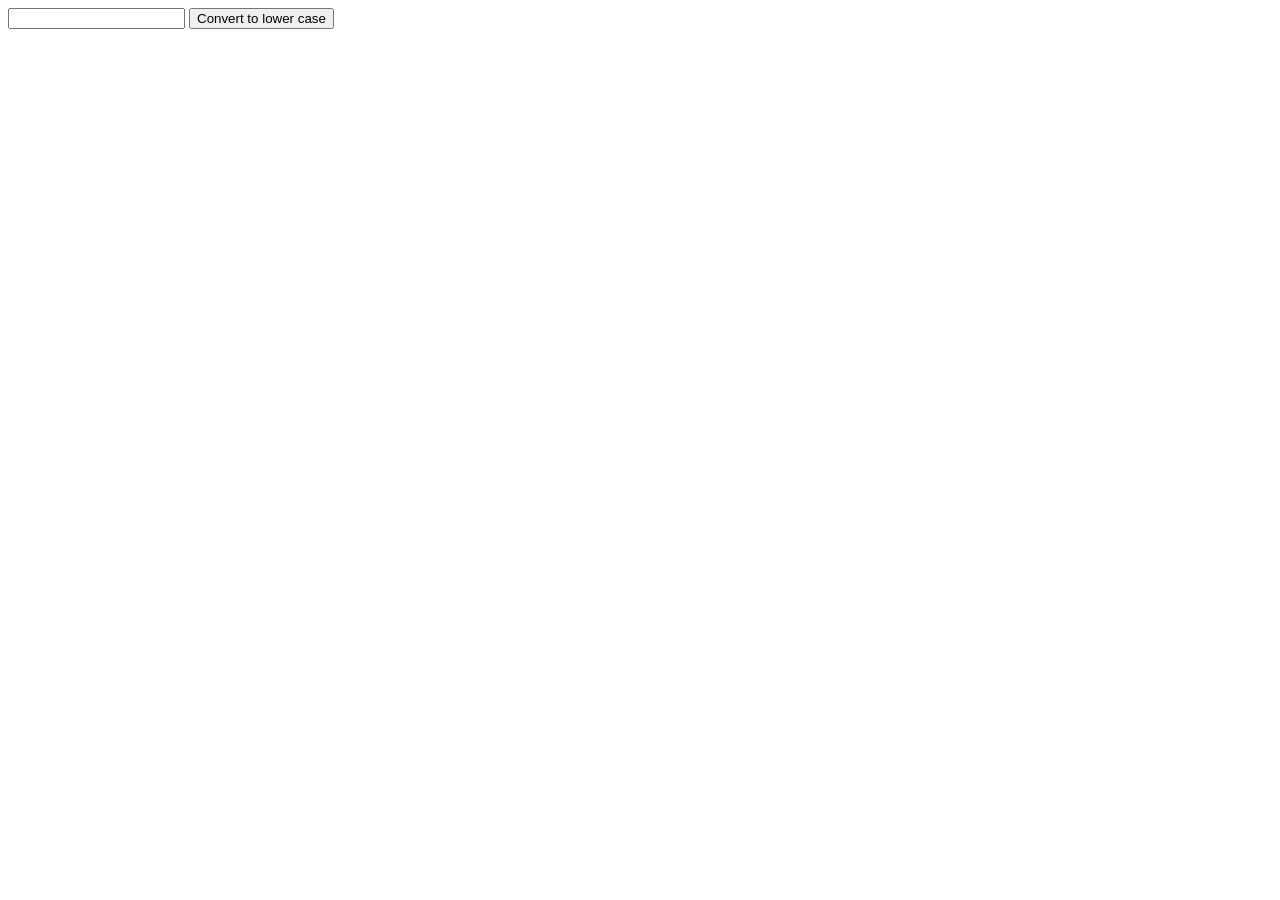
<file: assignment/exercise.html>
<!DOCTYPE html>
<html lang="en">
<head>
    <meta charset="UTF-8">
    <meta name="viewport" content="width=device-width, initial-scale=1.0">
    <title>Document</title>
</head>
<body>
  <input type="text"id="inputfield"> 
  <button onclick="convert()">Convert to lower case</button>

  
</body>
</html>
<script>
 function convert(){
    let inputfield=document.getElementById()
 }
</script>
</file>
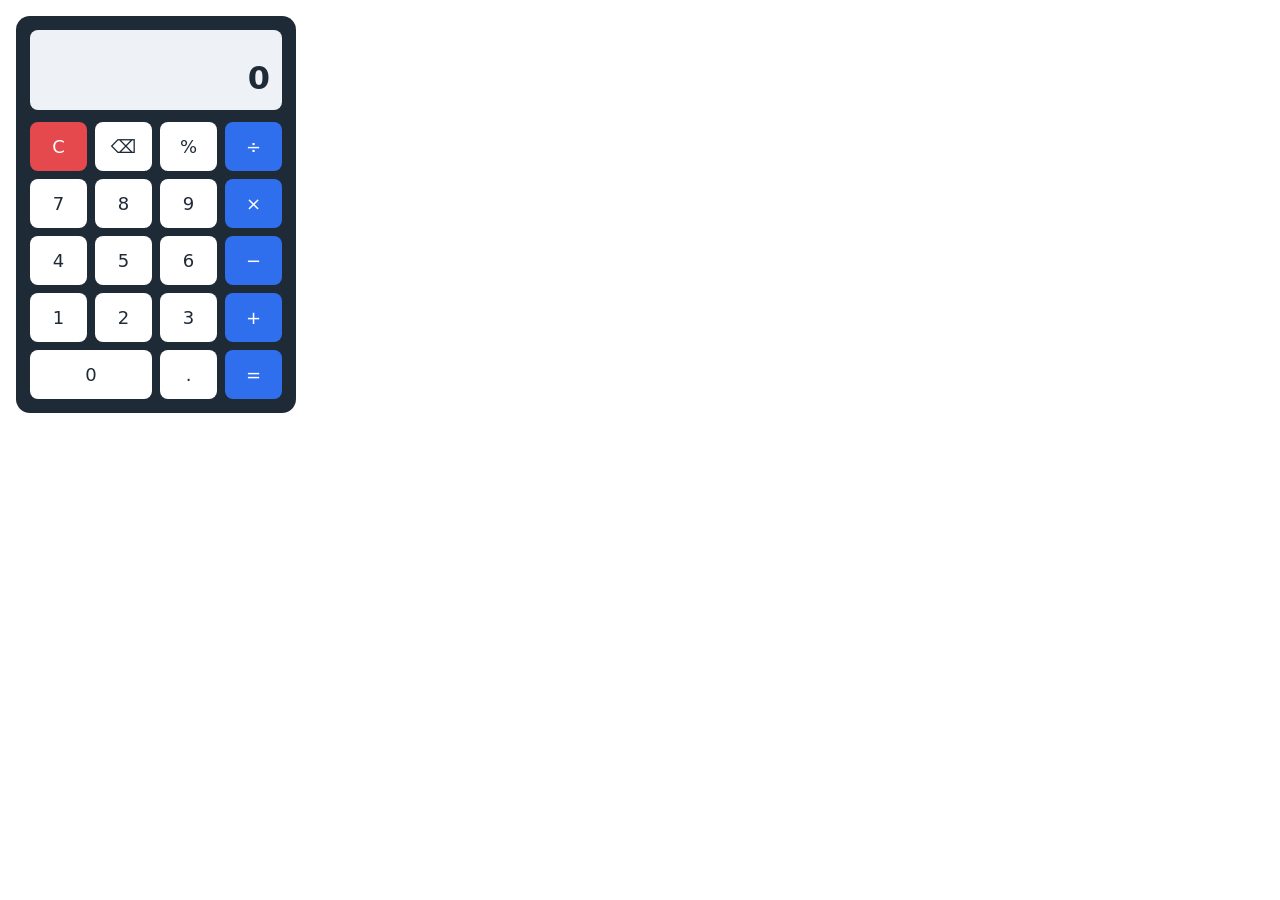
<file: calculator_ass.html/calc.html>
<!DOCTYPE html>
<html lang="en">
<head>
<meta charset="UTF-8">
<meta name="viewport" content="width=device-width, initial-scale=1">
<title>Calculator</title>
<style>
  *, *::before, *::after { box-sizing: border-box; }
  html { height: 100%; }
  body {
    margin: 0;
    min-height: 100%;
    background: #ffffff;
    color: #1f2a37;
    font-family: "Segoe UI", system-ui, -apple-system, Roboto, Arial, sans-serif;
  }
  /* Calculator sits in the top-left; everything else stays white */
  .calculator {
    position: absolute;
    top: 16px;
    left: 16px;
    width: 280px;
    max-width: calc(100% - 32px);
    padding: 14px;
    background: #1f2a37;
    border-radius: 14px;
  }
  .display {
    background: #eef2f6;
    color: #1f2a37;
    border-radius: 8px;
    padding: 10px 12px;
    margin-bottom: 12px;
    text-align: right;
    min-height: 72px;
    overflow: hidden;
  }
  .history { font-size: 13px; color: #5b6776; min-height: 18px; white-space: nowrap; overflow: hidden; text-overflow: ellipsis; }
  .current { font-size: 32px; font-weight: 600; line-height: 1.3; white-space: nowrap; overflow-x: auto; }
  .keys { display: grid; grid-template-columns: repeat(4, 1fr); gap: 8px; }
  button {
    font: inherit;
    font-size: 18px;
    padding: 14px 0;
    border: 0;
    border-radius: 8px;
    background: #ffffff;
    color: #1f2a37;
    cursor: pointer;
  }
  button:active { transform: translateY(1px); }
  button:focus-visible { outline: 3px solid #ffbf47; outline-offset: 2px; }
  button.op { background: #2f6fed; color: #ffffff; }
  button.clear { background: #e5484d; color: #ffffff; }
  button.wide { grid-column: span 2; }
</style>
</head>
<body>
  <main class="calculator" aria-label="Calculator">
    <div class="display" aria-live="polite">
      <div class="history" id="history"></div>
      <div class="current" id="current">0</div>
    </div>
    <div class="keys">
      <button class="clear" data-action="clear">C</button>
      <button data-action="back" aria-label="Backspace">&#9003;</button>
      <button data-action="percent">%</button>
      <button class="op" data-op="/">&divide;</button>

      <button data-num="7">7</button>
      <button data-num="8">8</button>
      <button data-num="9">9</button>
      <button class="op" data-op="*">&times;</button>

      <button data-num="4">4</button>
      <button data-num="5">5</button>
      <button data-num="6">6</button>
      <button class="op" data-op="-">&minus;</button>

      <button data-num="1">1</button>
      <button data-num="2">2</button>
      <button data-num="3">3</button>
      <button class="op" data-op="+">+</button>

      <button class="wide" data-num="0">0</button>
      <button data-action="dot">.</button>
      <button class="op" data-action="equals">=</button>
    </div>
  </main>

<script>
  const currentEl = document.getElementById('current');
  const historyEl = document.getElementById('history');
  const symbols = { '+': '+', '-': '\u2212', '*': '\u00d7', '/': '\u00f7' };

  let current = '0';
  let previous = null;
  let operator = null;
  let justEvaluated = false;

  function compute(a, b, op) {
    a = parseFloat(a); b = parseFloat(b);
    let r;
    if (op === '+') r = a + b;
    else if (op === '-') r = a - b;
    else if (op === '*') r = a * b;
    else if (op === '/') { if (b === 0) return 'Cannot divide by 0'; r = a / b; }
    return String(parseFloat(r.toPrecision(12)));
  }

  function render() {
    currentEl.textContent = current;
    historyEl.textContent = operator ? previous + ' ' + symbols[operator] : '';
  }

  function inputNumber(n) {
    if (justEvaluated || isNaN(current)) { current = '0'; justEvaluated = false; }
    current = current === '0' ? n : current + n;
    render();
  }

  function inputDot() {
    if (justEvaluated || isNaN(current)) { current = '0'; justEvaluated = false; }
    if (!current.includes('.')) current += '.';
    render();
  }

  function chooseOperator(op) {
    if (isNaN(current)) return;
    if (operator && !justEvaluated) {
      current = compute(previous, current, operator);
      if (isNaN(current)) { operator = null; previous = null; render(); return; }
    }
    previous = current;
    operator = op;
    justEvaluated = true;
    render();
  }

  function equals() {
    if (!operator || isNaN(current)) return;
    current = compute(previous, current, operator);
    operator = null;
    previous = null;
    justEvaluated = true;
    render();
  }

  function clearAll() {
    current = '0';
    previous = null;
    operator = null;
    justEvaluated = false;
    render();
  }

  function backspace() {
    if (justEvaluated || isNaN(current)) return;
    current = current.length > 1 ? current.slice(0, -1) : '0';
    render();
  }

  function percent() {
    if (isNaN(current)) return;
    current = String(parseFloat((parseFloat(current) / 100).toPrecision(12)));
    render();
  }

  document.querySelector('.keys').addEventListener('click', (e) => {
    const b = e.target.closest('button');
    if (!b) return;
    if (b.dataset.num !== undefined) inputNumber(b.dataset.num);
    else if (b.dataset.op) chooseOperator(b.dataset.op);
    else {
      const a = b.dataset.action;
      if (a === 'clear') clearAll();
      else if (a === 'back') backspace();
      else if (a === 'dot') inputDot();
      else if (a === 'percent') percent();
      else if (a === 'equals') equals();
    }
  });

  document.addEventListener('keydown', (e) => {
    if (/^[0-9]$/.test(e.key)) inputNumber(e.key);
    else if (e.key === '.') inputDot();
    else if ('+-*/'.includes(e.key)) chooseOperator(e.key);
    else if (e.key === 'Enter' || e.key === '=') { e.preventDefault(); equals(); }
    else if (e.key === 'Backspace') backspace();
    else if (e.key === 'Escape') clearAll();
  });

  render();
</script>
</body>
</html>
</file>
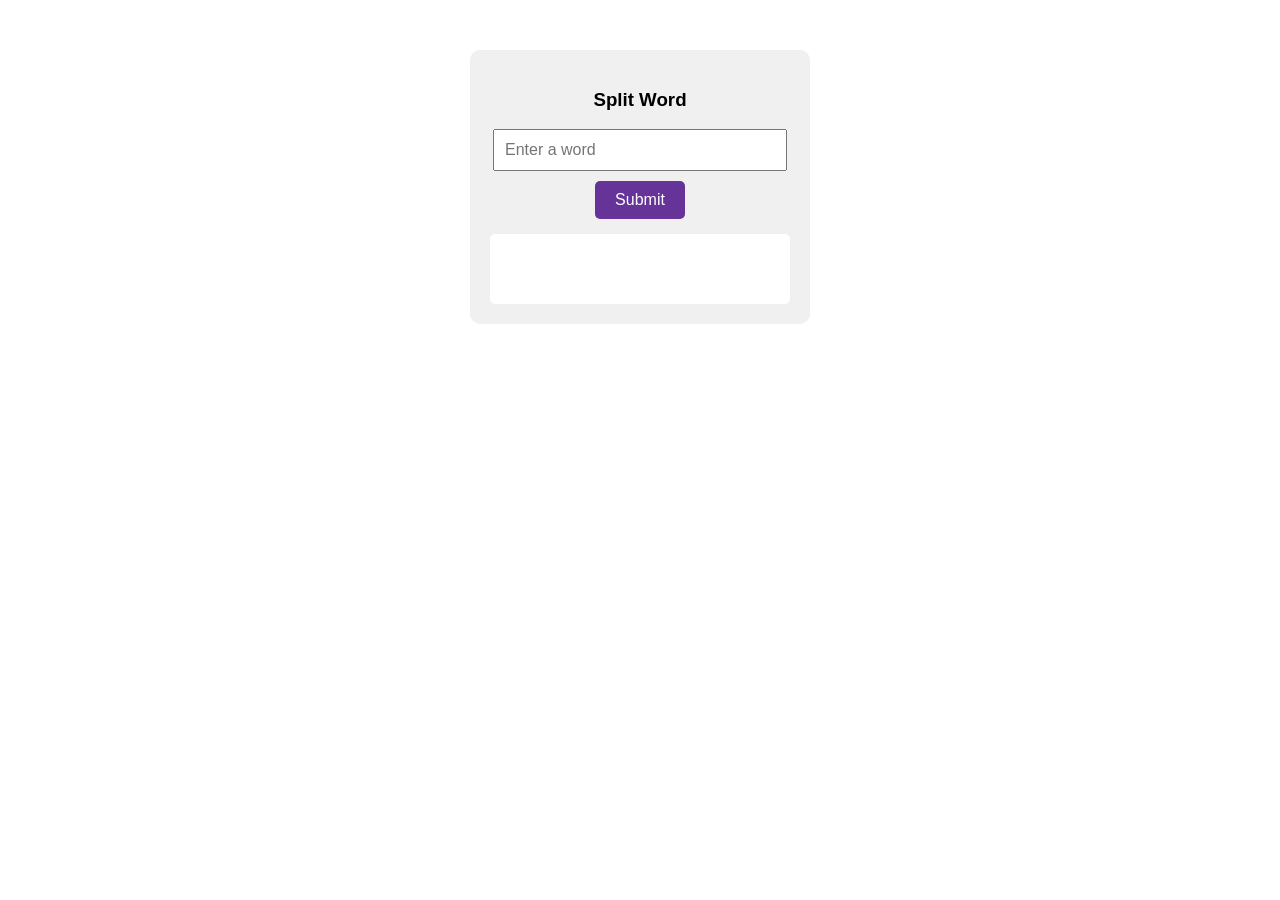
<file: calculator_ass.html/SPLIT.HTML>
<!DOCTYPE html>
<html lang="en">
<head>
    <meta charset="UTF-8">
    <meta name="viewport" content="width=device-width, initial-scale=1.0">
    <title>Document</title>
</head>
<body>
  <!DOCTYPE html>
<html lang="en">
<head>
<meta charset="UTF-8">
<meta name="viewport" content="width=device-width, initial-scale=1.0">
<title>Split Word Assignment</title>
<style>
  body{font-family: sans-serif; display:flex; justify-content:center; margin-top:50px;}
  .box{background:#f0f0f0; padding:20px; border-radius:10px; width:300px; text-align:center;}
  input{padding:10px; width:90%; font-size:16px;}
  button{padding:10px 20px; margin-top:10px; background:rebeccapurple; color:white; border:none; border-radius:5px; cursor:pointer; font-size:16px;}
  #output{margin-top:15px; background:white; padding:15px; border-radius:5px; min-height:40px; font-weight:bold; font-size:18px;}
</style>
</head>
<body>
<div class="box">
  <h3>Split Word</h3>
  <input type="text" id="myInput" placeholder="Enter a word">
  <button onclick="splitWord()">Submit</button>
  <div id="output"></div>
</div>


</body>
</html>
<script>
function splitWord() {
  let word = document.getElementById("myInput").value.trim();
  let outputDiv = document.getElementById("output");

  if (word === "") {
    outputDiv.innerHTML = "Please enter a word";
    return;
  }

  // Remove spaces - keep only letters
  word = word.replace(/\s/g, "");

  let len = word.length;
  let mid = Math.ceil(len / 2); // ceil makes first part bigger if odd

  let firstHalf = word.slice(0, mid);
  let secondHalf = word.slice(mid);

//   outputDiv.innerHTML = First: ${firstHalf} <br> Second: ${secondHalf};


}
</script>
</file>
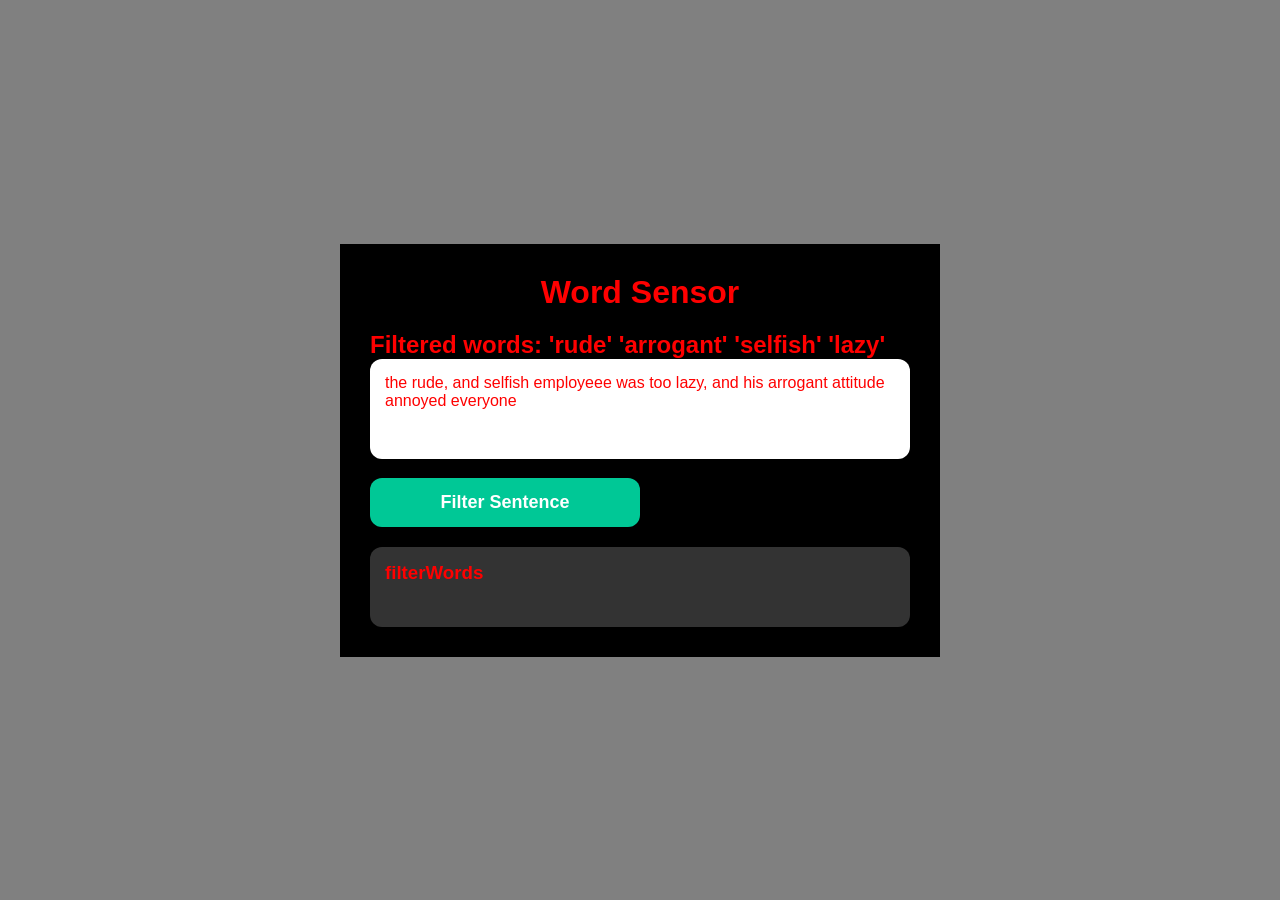
<file: assignment/word-sensor/word_sensor.html>
<!doctype html>
<html lang="en">

<head>
  <meta charset="UTF-8" />
  <meta name="viewport" content="width=device-width, initial-scale=1.0" />
  <title>Words-censor</title>
  <style>
    * {
      margin: 0;
      padding: 0;
      box-sizing: border-box;
      font-family: "Segoe UI", sans-serif;
    }

    body {
      min-height: 100vh;
      display: flex;
      justify-content: center;
      align-items: center;
      background: gray;
      padding: 20px;
    }

    .container {
      width: 100%;
      max-width: 600px;
      background: black;
      backdrop-filter: blur(12px);
      padding: 30px;
      box-shadow: purple;
      color: red;
    }

    h1 {
      color: red;
      text-align: center;
      margin-bottom: 20px;
    }

    textarea {
      color: red;
      width: 100%;
      height: 100px;
      padding: 15px;
      border: none;
      outline: none;
      border-radius: 12px;
      resize: none;
      font-size: 16px;
    }

    button {
      width: 50%;
      margin-top: 15px;
      padding: 14px;
      border: none;
      border-radius: 12px;
      background: #00c896;
      color: white;
      font-size: 18px;
      font-weight: 700;
      cursor: pointer;
      transition: 0.3s;
    }

    button:active {
      transform: translateY(2px);
    }

    .result {
      margin-top: 20px;
      background: rgba(255, 255, 255, 0.2);
      padding: 15px;
      border-radius: 12px;
      min-height: 80px;
    }

    .result h3 {
      margin-bottom: 10px;
    }

    .output {
      color: #fff;
      line-height: 1.6;
    }
  </style>
</head>

<body>
  <div class="container">
    <h1>Word Sensor</h1>
    <h2>Filtered words: 'rude' 'arrogant' 'selfish' 'lazy'</h2>
    <textarea
      id="vulgarwords">the rude, and selfish employeee was too lazy, and his arrogant attitude annoyed everyone </textarea>
    <button onclick="filteredWords()">Filter Sentence</button>
    <div class="result">
      <h3>filterWords</h3>
      <p id="output" class="output"></p>
    </div>
  </div>
</body>
<script>
  let input = document.getElementById('vulgarwords')

  function filteredWords() {
    let vulgarinputs = input.value

    vulgarinputs = vulgarinputs.replaceAll('rude', 'r*de')
    vulgarinputs = vulgarinputs.replaceAll('arrogant', 'a*o*a*t')
    vulgarinputs = vulgarinputs.replaceAll('selfish', 's*lf*sh')
    vulgarinputs = vulgarinputs.replaceAll('lazy', 'l*zy')

    output.innerHTML = vulgarinputs;
  }
</script>

</html>
</file>
